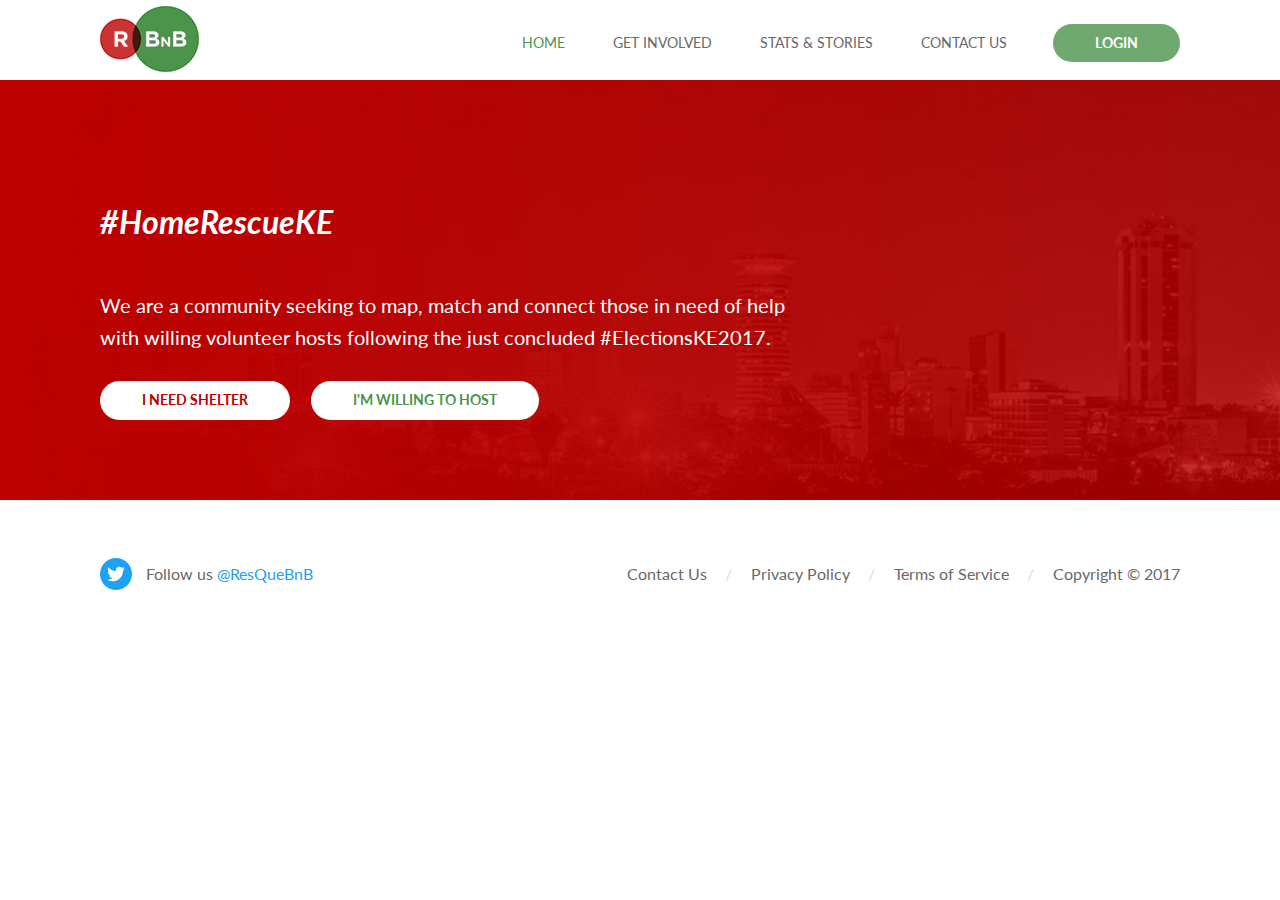
<file: static/index.html>
<!DOCTYPE html>
<html class="no-js" lang="en">
<head>
	<meta charset="UTF-8">
	<meta name="viewport" content="width=device-width, minimum-scale=1.0">
	<title>RescueBnB</title>
	<link rel="stylesheet" href="assets/css/css.css" type="text/css" />
	<link href='http://fonts.googleapis.com/css?family=Lato:400,700,400italic,700italic' rel='stylesheet' type='text/css'>
	<link rel="shortcut icon" type="image/ico" href="assets/img/favicon.ico">
	<meta name="google-site-verification" content="7mmiay5pQ4TLZk-VPPCJA97L7ktuFet2GEWqKNEwXGo" />
</head>

<body class="preload">

	<!-- .masthead -->
	<header class="masthead">
		<div class="wrap">
			<a href="" class="logo">&nbsp;</a>
			<ul class="menu-main">
				<li><a href="" class="active">Home</a></li>
				<li><a href="">Get Involved</a></li>
				<li><a href="">Stats &amp; Stories</a></li>
				<li><a href="">Contact Us</a></li>
				<li><a href="" class="button button--secondary">Login</a></li>
			</ul>
			<a href="" class="trigger-menu-mobile">Menu</a>
		</div>
	</header>
	<!--/ .masthead -->

	<!-- .menu-mobile -->
	<nav class="menu-mobile-container">
		<div class="wrap">
			<ul class="menu-mobile">
				<li><a href="" class="active">Home</a></li>
				<li><a href="">Get Involved</a></li>
				<li><a href="">Stats &amp; Stories</a></li>
				<li><a href="">Contact Us</a></li>
				<li><a href="">Login</a></li>
			</ul>			
		</div>
	</nav>
	<!--/ .menu-mobile -->

	<!-- .banner -->
	<section class="banner txt-inverted">
		<div class="wrap">
			<h1>#HomeRescueKE</h1>
			<p class="half-wide">We are a community seeking to map, match and connect those in need of help with willing volunteer hosts following the just concluded #ElectionsKE2017.</p>
			<p><a href="" class="button button--primary button--inverted">I Need Shelter</a> <a href="" class="button button--secondary button--inverted">I'm Willing to Host</a></p>
		</div>
	</section>
	<!--/ .banner -->
		
		
	<!-- .footer -->
	<footer class="footer">
		<div class="wrap clearfix">
			<a href="https://twitter.com/ResQueBnB" class="twitter" target="_blank">Follow us <span>@ResQueBnB</span></a>
			<nav class="menu-footer right">
				<a href="">Contact Us</a>
				<a href="">Privacy Policy</a>
				<a href="">Terms of Service</a>
				<span>Copyright &copy; 2017</span>
			</nav>
		</div>
	</footer>
	<!--/ .footer -->
		
	<script src="assets/js/jquery-1.8.1.min.js"></script>
  	<script src="assets/js/modernizr-custom.min.js"></script>
	<script src="assets/js/libs.js"></script>
	<script src="assets/js/js.js"></script>

<script>
  (function(i,s,o,g,r,a,m){i['GoogleAnalyticsObject']=r;i[r]=i[r]||function(){
  (i[r].q=i[r].q||[]).push(arguments)},i[r].l=1*new Date();a=s.createElement(o),
  m=s.getElementsByTagName(o)[0];a.async=1;a.src=g;m.parentNode.insertBefore(a,m)
  })(window,document,'script','https://www.google-analytics.com/analytics.js','ga');

  ga('create', 'UA-34670133-25', 'auto');
  ga('send', 'pageview');

</script></body>
</html>
</file>
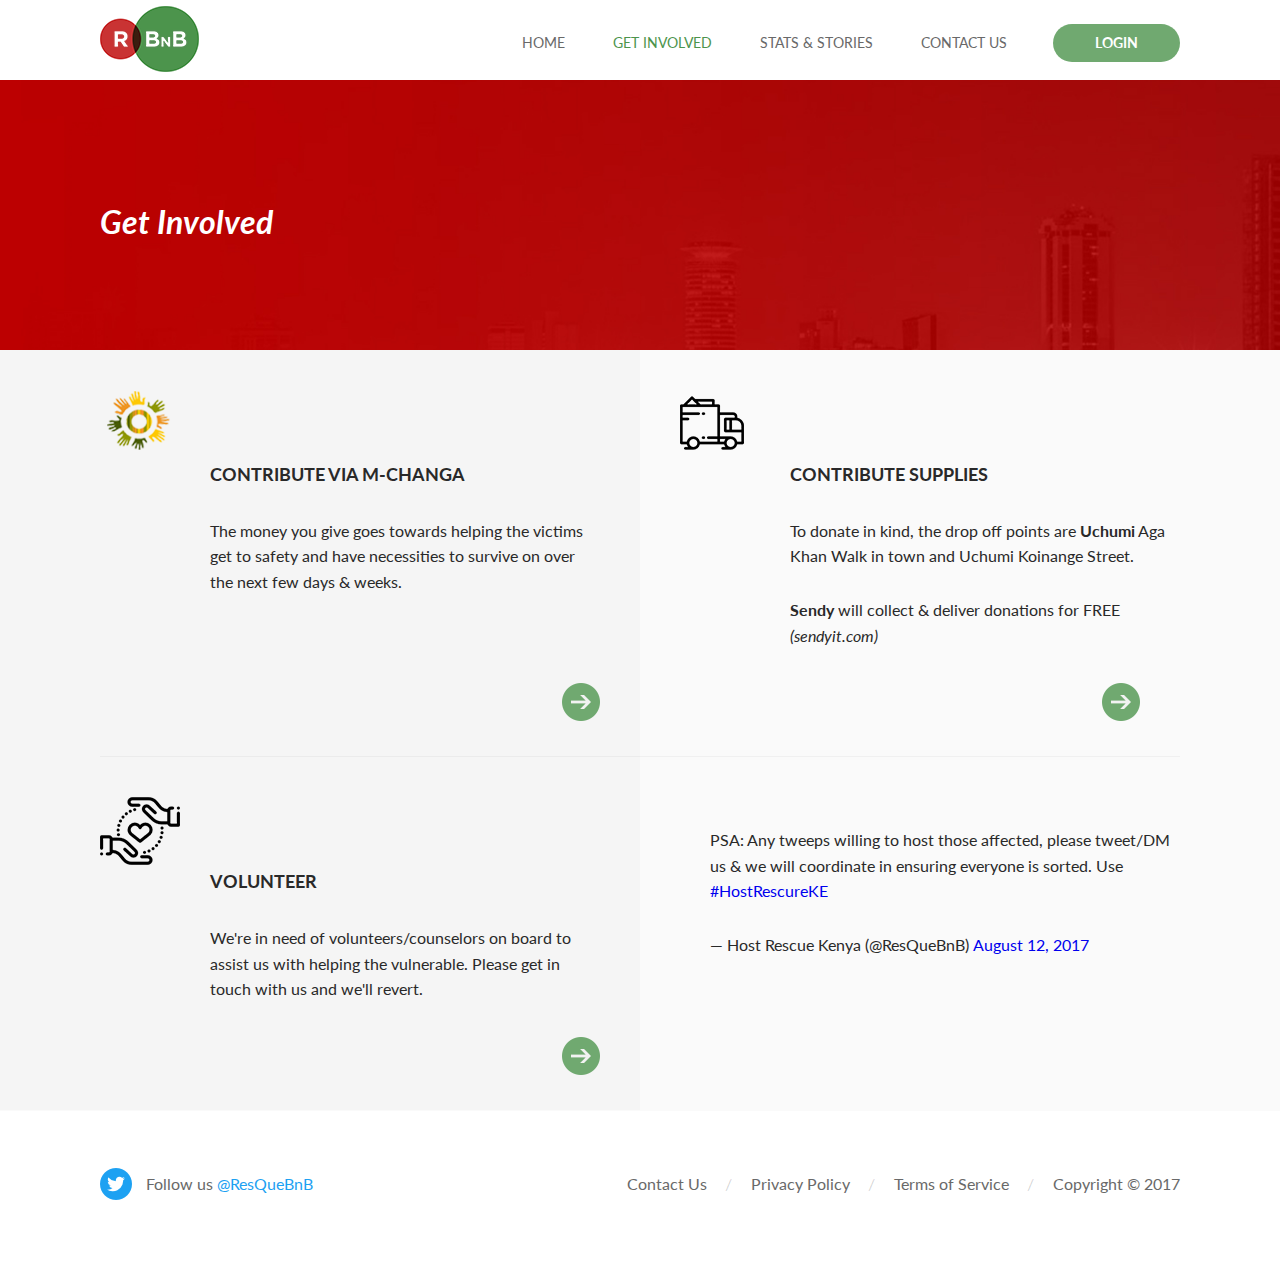
<file: static/get-involved.html>
<!DOCTYPE html>
<html class="no-js" lang="en">
<head>
	<meta charset="UTF-8">
	<meta name="viewport" content="width=device-width, minimum-scale=1.0">
	<title>Get Involved | RescueBnB</title>
	<link rel="stylesheet" href="assets/css/css.css" type="text/css" />
	<link href='http://fonts.googleapis.com/css?family=Lato:400,700,400italic,700italic' rel='stylesheet' type='text/css'>
	<link rel="shortcut icon" type="image/ico" href="assets/img/favicon.ico">
</head>

<body class="preload">

	<!-- .masthead -->
	<header class="masthead">
		<div class="wrap">
			<a href="" class="logo">&nbsp;</a>
			<ul class="menu-main">
				<li><a href="">Home</a></li>
				<li><a href="" class="active">Get Involved</a></li>
				<li><a href="">Stats &amp; Stories</a></li>
				<li><a href="">Contact Us</a></li>
				<li><a href="" class="button button--secondary">Login</a></li>
			</ul>
			<a href="" class="trigger-menu-mobile">Menu</a>
		</div>
	</header>
	<!--/ .masthead -->

	<!-- .menu-mobile -->
	<nav class="menu-mobile-container">
		<div class="wrap">
			<ul class="menu-mobile">
				<li><a href="">Home</a></li>
				<li><a href="" class="active">Get Involved</a></li>
				<li><a href="">Stats &amp; Stories</a></li>
				<li><a href="">Contact Us</a></li>
				<li><a href="">Login</a></li>
			</ul>			
		</div>
	</nav>
	<!--/ .menu-mobile -->

	<!-- .banner -->
	<section class="banner banner--sub txt-inverted">
		<div class="wrap">
			<h1>Get Involved</h1>
		</div>
	</section>
	<!--/ .banner -->
		
	<!-- .content -->
	<section class="content overhide">
		<div class="wrap">
			<div class="row flex">
				<a target="_blank" href="https://secure.changa.co.ke/myweb/share/13923" class="card card--m-changa">
					<div class="card__inner">
						<h3>Contribute via M-Changa</h3>
						<p>The money you give goes towards helping the victims<br>
get to safety and have necessities to survive on over the next few days &amp; weeks.</p>
					</div>
				</a>
				<a target="_blank" href="https://www.google.com/maps/place/Uchumi+Supermarket/@-1.287405,36.825414,15z/data=!4m5!3m4!1s0x0:0x889dd1e69ccdc3bd!8m2!3d-1.287405!4d36.825414" class="card card--supplies">
					<div class="card__inner">
						<h3>Contribute Supplies</h3>
						<p>To donate in kind, the drop off points are <strong>Uchumi</strong> Aga Khan Walk in town and Uchumi Koinange Street.</p>
						<p><strong>Sendy</strong> will collect &amp; deliver donations for FREE <em>(sendyit.com)</em></p>
					</div>
				</a>
			</div>
			<div class="row flex">
				<a href="" class="card card--contribute">
					<div class="card__inner">
						<h3>Volunteer</h3>
						<p>We're in need of volunteers/counselors on board to assist us with helping the vulnerable. Please get in touch with us and we'll revert.</p>
					</div>
				</a>
				<div href="" class="card card--no-arrow">
					<div class="card__inner">
						<blockquote class="twitter-tweet" data-lang="en"><p lang="en" dir="ltr">PSA: Any tweeps willing to host those affected, please tweet/DM us &amp; we will coordinate in ensuring everyone is sorted. Use <a href="https://twitter.com/hashtag/HostRescureKE?src=hash">#HostRescureKE</a></p>&mdash; Host Rescue Kenya (@ResQueBnB) <a href="https://twitter.com/ResQueBnB/status/896434914563960833">August 12, 2017</a></blockquote>
<script async src="//platform.twitter.com/widgets.js" charset="utf-8"></script>
					</div>
				</div>
			</div>
		</div>
	</section>
	<!--/ .content -->
		
	<!-- .footer -->
	<footer class="footer">
		<div class="wrap clearfix">
			<a href="https://twitter.com/ResQueBnB" class="twitter" target="_blank">Follow us <span>@ResQueBnB</span></a>
			<nav class="menu-footer right">
				<a href="">Contact Us</a>
				<a href="">Privacy Policy</a>
				<a href="">Terms of Service</a>
				<span>Copyright &copy; 2017</span>
			</nav>
		</div>
	</footer>
	<!--/ .footer -->
		
	<script src="assets/js/jquery-1.8.1.min.js"></script>
  	<script src="assets/js/modernizr-custom.min.js"></script>
	<script src="assets/js/libs.js"></script>
	<script src="assets/js/js.js"></script>
</body>
</html>
</file>
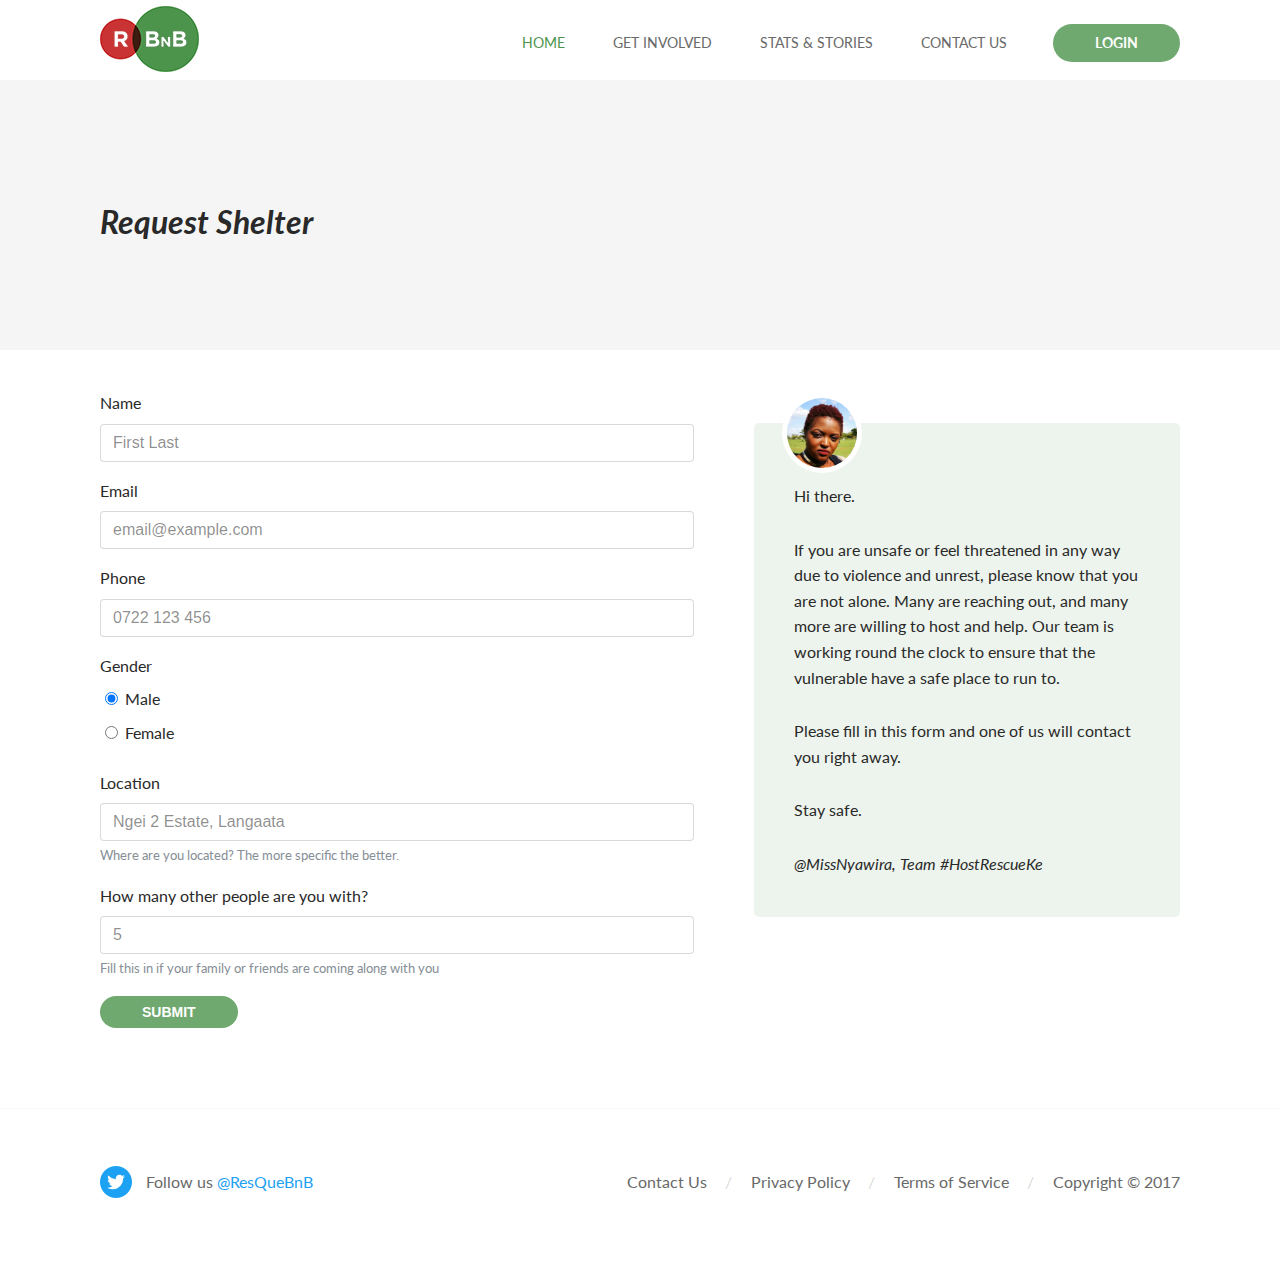
<file: static/request-shelter.html>
<!DOCTYPE html>
<html class="no-js" lang="en">
<head>
	<meta charset="UTF-8">
	<meta name="viewport" content="width=device-width, minimum-scale=1.0">
	<title>Request Shelter | RescueBnB</title>
	<link rel="stylesheet" href="assets/css/css.css" type="text/css" />
	<link href='http://fonts.googleapis.com/css?family=Lato:400,700,400italic,700italic' rel='stylesheet' type='text/css'>
	<link rel="shortcut icon" type="image/ico" href="assets/img/favicon.ico">
</head>

<body class="preload">

	<!-- .masthead -->
	<header class="masthead">
		<div class="wrap">
			<a href="" class="logo">&nbsp;</a>
			<ul class="menu-main">
				<li><a href="" class="active">Home</a></li>
				<li><a href="">Get Involved</a></li>
				<li><a href="">Stats &amp; Stories</a></li>
				<li><a href="">Contact Us</a></li>
				<li><a href="" class="button button--secondary">Login</a></li>
			</ul>
			<a href="" class="trigger-menu-mobile">Menu</a>
		</div>
	</header>
	<!--/ .masthead -->

	<!-- .menu-mobile -->
	<nav class="menu-mobile-container">
		<div class="wrap">
			<ul class="menu-mobile">
				<li><a href="" class="active">Home</a></li>
				<li><a href="">Get Involved</a></li>
				<li><a href="">Stats &amp; Stories</a></li>
				<li><a href="">Contact Us</a></li>
				<li><a href="">Login</a></li>
			</ul>			
		</div>
	</nav>
	<!--/ .menu-mobile -->

	<!-- .banner -->
	<section class="banner banner--sub">
		<div class="wrap">
			<h1>Request Shelter</h1>
		</div>
	</section>
	<!--/ .banner -->
		
	<!-- .content -->
	<section class="content overhide">
		<div class="wrap clearfix">
			<div class="side-col">
				<aside class="victim-message">
					<blockquote>
						<span class="avi"><img src="assets/img/avi-nyawira.jpg" alt="@MissNyawira"></span>
						<p>Hi there.</p>
						<p>If you are unsafe or feel threatened in any way due to violence and unrest, please know that you are not alone. Many are reaching out, and many more are willing to host and help. Our team is working round the clock to ensure that the vulnerable have a safe place to run to.</p>
						<p>Please fill in this form and one of us will contact you right away.</p>
						<p>Stay safe.</p>
						<cite>
							<em><a class="name" href="https://twitter.com/missnyawira" target="_blank">@MissNyawira</a>, Team #HostRescueKe</em>
						</cite>
					</blockquote>
				</aside>
			</div>
			<div class="main-col">
				<form action="/addhosts" method="POST">
					<div class="form-group">
						<label for="name">Name</label>
						<input type="text" name="name" required="true" class="form-control" id="name" placeholder="First Last">
					</div>

					<div class="form-group">
						<label for="email">Email</label>
						<input type="email" name="email" required="true" class="form-control" id="email" placeholder="email@example.com">
					</div>

					<div class="form-group">
						<label for="phone">Phone</label>
						<input type="text" name="phone" required="true" class="form-control" id="phone" aria-describedby="phoneHelp" placeholder="0722 123 456">
					</div>

					<fieldset class="form-group">
						<label for="gender">Gender</label>
						<div class="form-check">
							<label class="form-check-label">
								<input type="radio" class="form-check-input" name="gender" id="male" value="male" checked="">
								Male
							</label>
						</div>

						<div class="form-check">
							<label class="form-check-label">
								<input type="radio" class="form-check-input" name="gender" id="female" value="female">
								Female
							</label>
						</div>
					</fieldset>

					<div class="form-group">
						<label for="location">Location</label>

						<input type="text" name="location" required="true" class="form-control" id="location" aria-describedby="locationhelp" placeholder="Ngei 2 Estate, Langaata">
						<small id="locationhelp" class="form-text text-muted">Where are you located? The more specific the better.</small>     
					</div>

					<div class="form-group">
						<label for="maxguests">How many other people are you with?</label>

						<input type="number" name="maxguests" required="true" class="form-control" id="maxguests" aria-describedby="maxguestshelp" placeholder="5">
						<small id="maxguestshelp" class="form-text text-muted">Fill this in if your family or friends are coming along with you</small>  
					</div>

					<button type="submit" class="button button--secondary">Submit</button>
				</form>
			</div>
		</div>
	</section>
	<!--/ .content -->
		
	<!-- .footer -->
	<footer class="footer">
		<div class="wrap clearfix">
			<a href="https://twitter.com/ResQueBnB" class="twitter" target="_blank">Follow us <span>@ResQueBnB</span></a>
			<nav class="menu-footer right">
				<a href="">Contact Us</a>
				<a href="">Privacy Policy</a>
				<a href="">Terms of Service</a>
				<span>Copyright &copy; 2017</span>
			</nav>
		</div>
	</footer>
	<!--/ .footer -->
		
	<script src="assets/js/jquery-1.8.1.min.js"></script>
  	<script src="assets/js/modernizr-custom.min.js"></script>
	<script src="assets/js/libs.js"></script>
	<script src="assets/js/js.js"></script>

<script>
  (function(i,s,o,g,r,a,m){i['GoogleAnalyticsObject']=r;i[r]=i[r]||function(){
  (i[r].q=i[r].q||[]).push(arguments)},i[r].l=1*new Date();a=s.createElement(o),
  m=s.getElementsByTagName(o)[0];a.async=1;a.src=g;m.parentNode.insertBefore(a,m)
  })(window,document,'script','https://www.google-analytics.com/analytics.js','ga');

  ga('create', 'UA-34670133-25', 'auto');
  ga('send', 'pageview');

</script></body>
</html>
</file>
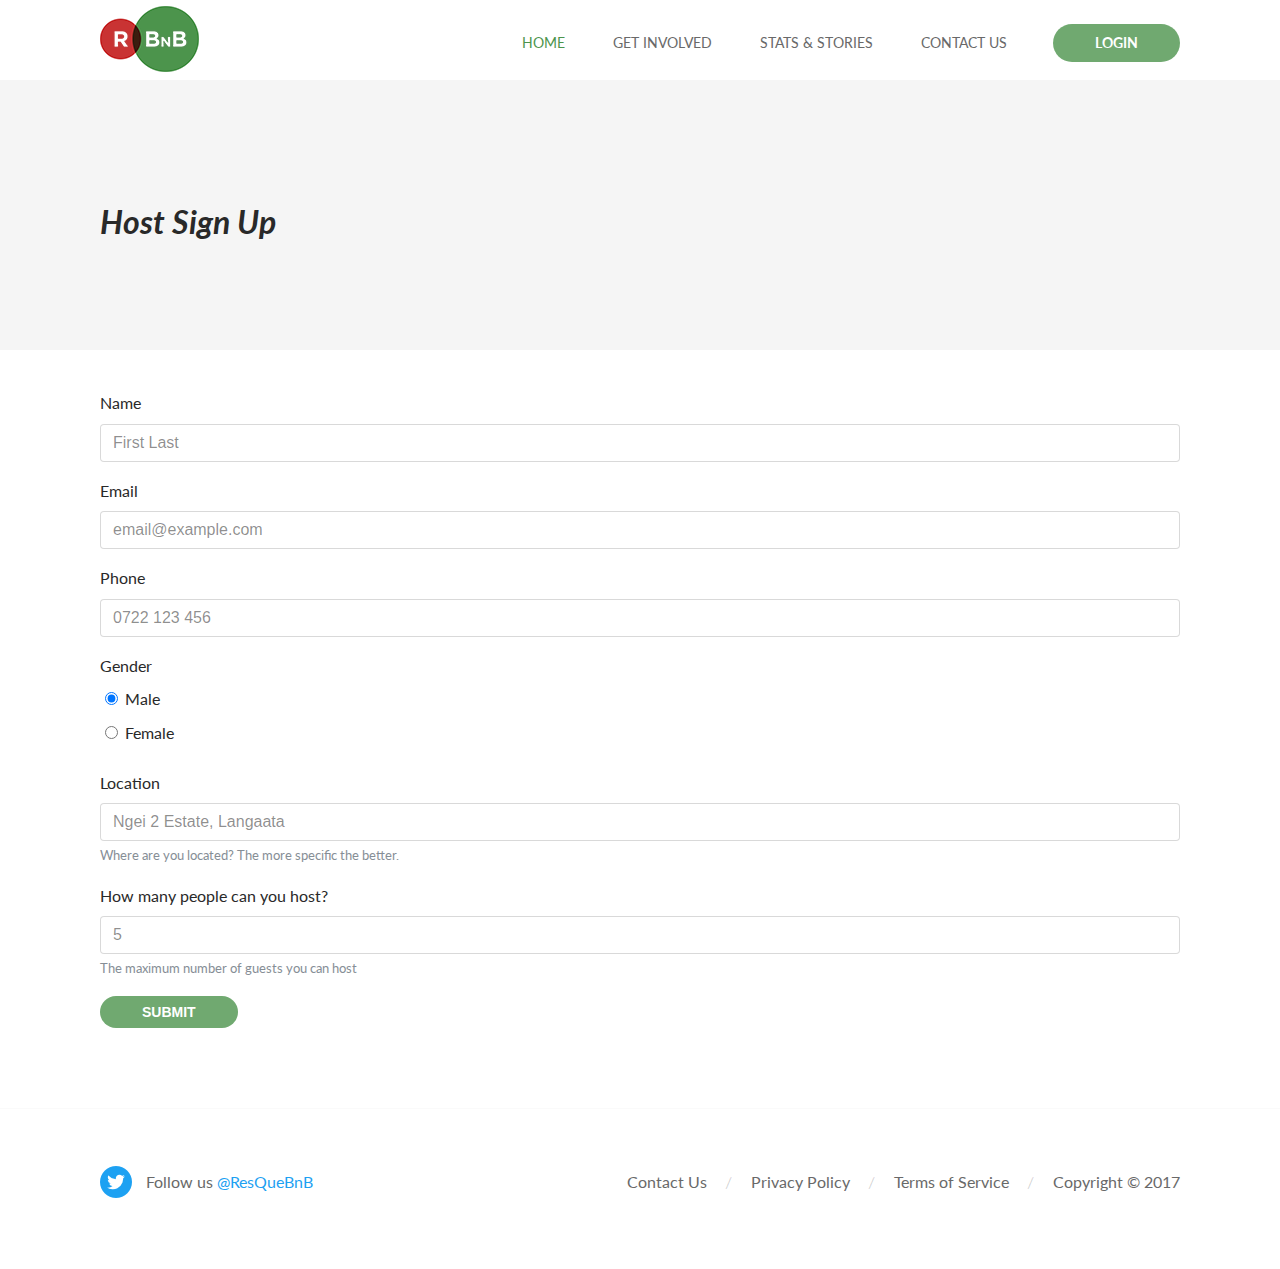
<file: static/signup-host.html>
<!DOCTYPE html>
<html class="no-js" lang="en">
<head>
	<meta charset="UTF-8">
	<meta name="viewport" content="width=device-width, minimum-scale=1.0">
	<title>Host Sign Up | RescueBnB</title>
	<link rel="stylesheet" href="assets/css/css.css" type="text/css" />
	<link href='http://fonts.googleapis.com/css?family=Lato:400,700,400italic,700italic' rel='stylesheet' type='text/css'>
	<link rel="shortcut icon" type="image/ico" href="assets/img/favicon.ico">
</head>

<body class="preload">

	<!-- .masthead -->
	<header class="masthead">
		<div class="wrap">
			<a href="" class="logo">&nbsp;</a>
			<ul class="menu-main">
				<li><a href="" class="active">Home</a></li>
				<li><a href="">Get Involved</a></li>
				<li><a href="">Stats &amp; Stories</a></li>
				<li><a href="">Contact Us</a></li>
				<li><a href="" class="button button--secondary">Login</a></li>
			</ul>
			<a href="" class="trigger-menu-mobile">Menu</a>
		</div>
	</header>
	<!--/ .masthead -->

	<!-- .menu-mobile -->
	<nav class="menu-mobile-container">
		<div class="wrap">
			<ul class="menu-mobile">
				<li><a href="" class="active">Home</a></li>
				<li><a href="">Get Involved</a></li>
				<li><a href="">Stats &amp; Stories</a></li>
				<li><a href="">Contact Us</a></li>
				<li><a href="">Login</a></li>
			</ul>			
		</div>
	</nav>
	<!--/ .menu-mobile -->

	<!-- .banner -->
	<section class="banner banner--sub">
		<div class="wrap">
			<h1>Host Sign Up</h1>
		</div>
	</section>
	<!--/ .banner -->
		
	<!-- .content -->
	<section class="content overhide">
		<div class="wrap">
			<form action="/addhosts" method="POST">
				<div class="form-group">
					<label for="name">Name</label>
					<input type="text" name="name" required="true" class="form-control" id="name" placeholder="First Last">
				</div>

				<div class="form-group">
					<label for="email">Email</label>
					<input type="email" name="email" required="true" class="form-control" id="email" placeholder="email@example.com">
				</div>

				<div class="form-group">
					<label for="phone">Phone</label>
					<input type="text" name="phone" required="true" class="form-control" id="phone" aria-describedby="phoneHelp" placeholder="0722 123 456">
				</div>

				<fieldset class="form-group">
					<label for="gender">Gender</label>
					<div class="form-check">
						<label class="form-check-label">
							<input type="radio" class="form-check-input" name="gender" id="male" value="male" checked="">
							Male
						</label>
					</div>

					<div class="form-check">
						<label class="form-check-label">
							<input type="radio" class="form-check-input" name="gender" id="female" value="female">
							Female
						</label>
					</div>
				</fieldset>

				<div class="form-group">
					<label for="location">Location</label>

					<input type="text" name="location" required="true" class="form-control" id="location" aria-describedby="locationhelp" placeholder="Ngei 2 Estate, Langaata">
					<small id="locationhelp" class="form-text text-muted">Where are you located? The more specific the better.</small>     
				</div>

				<div class="form-group">
					<label for="maxguests">How many people can you host?</label>

					<input type="number" name="maxguests" required="true" class="form-control" id="maxguests" aria-describedby="maxguestshelp" placeholder="5">
					<small id="maxguestshelp" class="form-text text-muted">The maximum number of guests you can host</small>  
				</div>

				<button type="submit" class="button button--secondary">Submit</button>
			</form>		
		</div>
	</section>
	<!--/ .content -->
		
	<!-- .footer -->
	<footer class="footer">
		<div class="wrap clearfix">
			<a href="https://twitter.com/ResQueBnB" class="twitter" target="_blank">Follow us <span>@ResQueBnB</span></a>
			<nav class="menu-footer right">
				<a href="">Contact Us</a>
				<a href="">Privacy Policy</a>
				<a href="">Terms of Service</a>
				<span>Copyright &copy; 2017</span>
			</nav>
		</div>
	</footer>
	<!--/ .footer -->
		
	<script src="assets/js/jquery-1.8.1.min.js"></script>
  	<script src="assets/js/modernizr-custom.min.js"></script>
	<script src="assets/js/libs.js"></script>
	<script src="assets/js/js.js"></script>
</body>
</html>
</file>
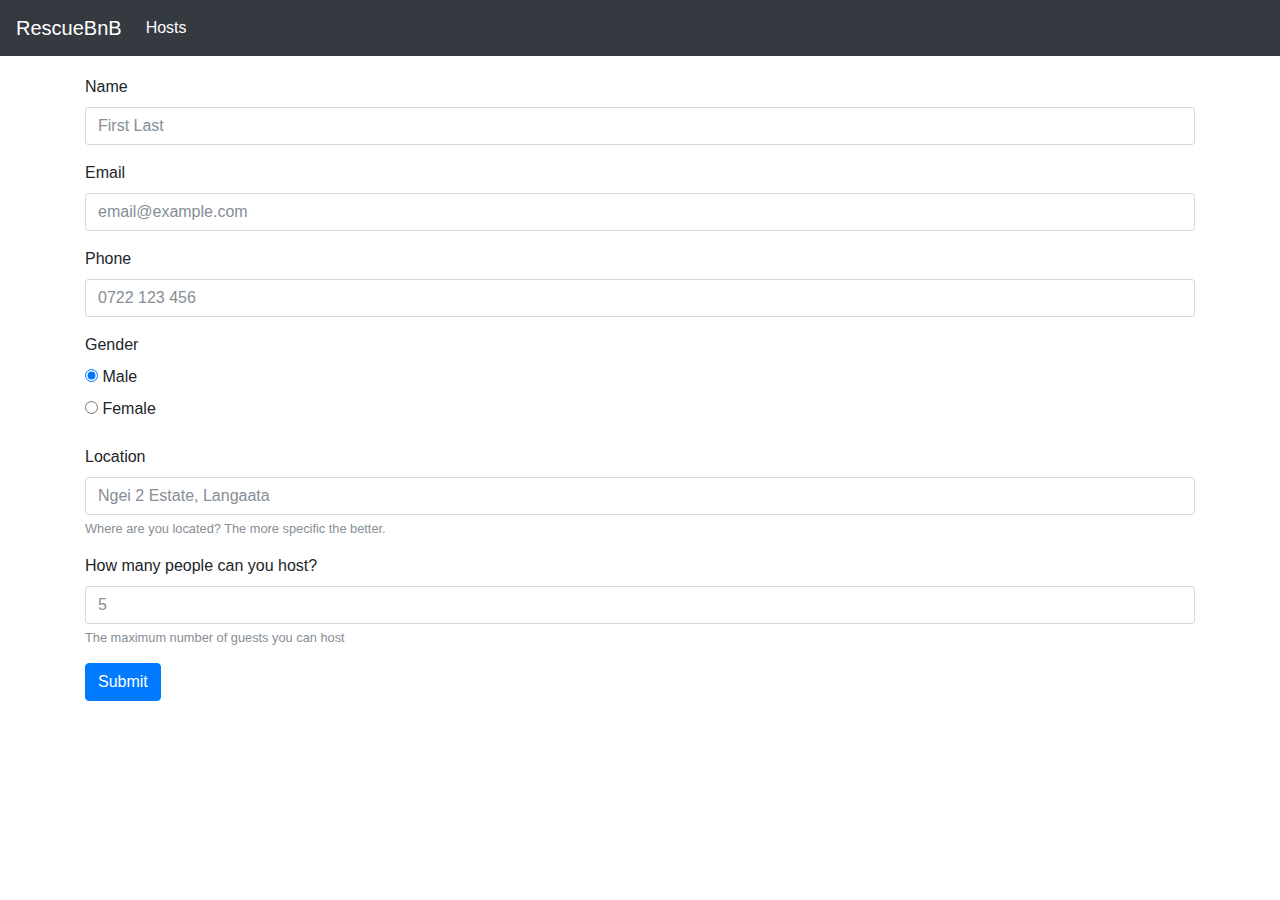
<file: templates/starter.html>
<!DOCTYPE html>
<html lang="en">
<head>
  <meta charset="utf-8">
  <meta name="viewport" content="width=device-width, initial-scale=1, shrink-to-fit=no">
  <meta name="description" content="">
  <meta name="author" content="">
  <title>RescueBnB</title>

  <!-- Bootstrap core CSS -->
  <link href="../static/css/bootstrap.min.css" rel="stylesheet">

  <!-- Custom styles for this template -->
  <link href="../static/css/starter.css" rel="stylesheet">
  
</head>

<body>
  <nav class="navbar navbar-expand-md navbar-dark bg-dark fixed-top">

    <a class="navbar-brand" href="#">RescueBnB</a>

    <button class="navbar-toggler" type="button" data-toggle="collapse" data-target="#navbarsExampleDefault" aria-controls="navbarsExampleDefault" aria-expanded="false" aria-label="Toggle navigation">
      <span class="navbar-toggler-icon"></span>
    </button>

    <div class="collapse navbar-collapse" id="navbarsExampleDefault">
      <ul class="navbar-nav mr-auto">
        <li class="nav-item active">
          <a class="nav-link" href="#">Hosts <span class="sr-only">(current)</span></a>
        </li>
      </ul>
    </div>
  </nav>

  <div class="container">
    <form action="/hosts" method="POST">
      <div class="form-group">
        <label for="name">Name</label>
        <input type="text" name="name" class="form-control" id="name" aria-describedby="nameHelp" placeholder="First Last">
      </div>

      <div class="form-group">
        <label for="email">Email</label>
        <input type="email" name="email" class="form-control" id="email" aria-describedby="emailHelp" placeholder="email@example.com">
      </div>

      <div class="form-group">
        <label for="phone">Phone</label>

        <input type="text" name="phone" class="form-control" id="phone" aria-describedby="phoneHelp" placeholder="0722 123 456">
      </div>
      
      <fieldset class="form-group">
        <label for="gender">Gender</label>
        <div class="form-check">
          <label class="form-check-label">
            <input type="radio" class="form-check-input" name="gender" id="male" value="male" checked>
            Male
          </label>
        </div>

        <div class="form-check">
          <label class="form-check-label">
            <input type="radio" class="form-check-input" name="gender" id="female" value="female">
            Female
          </label>
        </div>
      </fieldset>

      <div class="form-group">
        <label for="location">Location</label>

        <input type="text" name="location" class="form-control" id="location" aria-describedby="locationhelp" placeholder="Ngei 2 Estate, Langaata">
        <small id="locationhelp" class="form-text text-muted">Where are you located? The more specific the better.</small>     
      </div>

      <div class="form-group">
        <label for="maxguests">How many people can you host?</label>

        <input type="number" name="maxguests" class="form-control" id="maxguests" aria-describedby="maxguestshelp" placeholder="5">
        <small id="maxguestshelp" class="form-text text-muted">The maximum number of guests you can host</small>  
      </div>


      
      <button type="submit" class="btn btn-primary">Submit</button>
    </form>

  </div>


    <!-- Bootstrap core JavaScript
    ================================================== -->
    <!-- Placed at the end of the document so the pages load faster -->
    <script src="https://code.jquery.com/jquery-3.2.1.slim.min.js" integrity="sha384-KJ3o2DKtIkvYIK3UENzmM7KCkRr/rE9/Qpg6aAZGJwFDMVNA/GpGFF93hXpG5KkN" crossorigin="anonymous"></script>

    <script src="../static/js/bootstrap.min.js"></script>

  </body>
  </html>
</file>
<file: static/assets/css/css.css>
/*
Version: 	1.0	
*/
html, body, div, span, applet, object, iframe,
h1, h2, h3, h4, h5, h6, p, blockquote, pre,
a, abbr, acronym, address, big, cite, code,
del, dfn, em, img, ins, kbd, q, s, samp,
small, strike, strong, sub, sup, tt, var,
b, u, i, center,
dl, dt, dd, ol, ul, li,
fieldset, form, label, legend,
table, caption, tbody, tfoot, thead, tr, th, td,
article, aside, canvas, details, embed,
figure, figcaption, footer, header, hgroup,
menu, nav, output, ruby, section, summary,
time, mark, audio, video {
  margin: 0;
  padding: 0;
  border: 0;
  font: inherit;
  font-size: 100%;
  vertical-align: baseline;
}

html {
  line-height: 1;
}

ol, ul {
  list-style: none;
}

table {
  border-collapse: collapse;
  border-spacing: 0;
}

caption, th, td {
  text-align: left;
  font-weight: normal;
  vertical-align: middle;
}

q, blockquote {
  quotes: none;
}
q:before, q:after, blockquote:before, blockquote:after {
  content: "";
  content: none;
}

a img {
  border: none;
}

article, aside, details, figcaption, figure, footer, header, hgroup, main, menu, nav, section, summary {
  display: block;
}

/*
 * fonts.css: Custom fonts, na mambo kama hayo.
 */
@font-face {
  font-family: "FontAwesome";
  src: url('../fonts/fontawesome-webfont.eot?1502623183');
  src: url('../fonts/fontawesome-webfont.eot?&1502623183#iefix') format('embedded-opentype'), url('../fonts/fontawesome-webfont.woff?1502623183') format('woff'), url('../fonts/fontawesome-webfont.ttf?1502623183') format('truetype'), url('../fonts/fontawesome-webfont.svg?1502623183') format('svg');
}
.fa {
  display: inline-block;
  font: normal normal normal 14px/1 FontAwesome;
  font-size: inherit;
  text-rendering: auto;
  -webkit-font-smoothing: antialiased;
  -moz-osx-font-smoothing: grayscale;
}

/* makes the font 33% larger relative to the icon container */
.fa-lg {
  font-size: 1.33333333em;
  line-height: 0.75em;
  vertical-align: -15%;
}

.fa-2x {
  font-size: 2em;
}

.fa-twitter:before {
  content: "\f099";
}

.fa-facebook:before {
  content: "\f09a";
}

.fa-search:before {
  content: "\f002";
}

/*
 * utilities.css: my commonly used modular class names
 * author: @martianskills
 */
/* Text */
.bold {
  font-weight: bold;
}

.small {
  font-size: 90%;
}

.smaller {
  font-size: 80%;
}

.smallest {
  font-size: 70%;
}

.txt-center {
  text-align: center;
}

.txt-left {
  text-align: left;
}

.txt-right {
  text-align: right;
}

.uppercase {
  text-transform: uppercase;
}

section.txt-inverted, div.txt-inverted, header.txt-inverted, footer.txt-inverted {
  color: #fff;
}

.txt-hide {
  text-indent: 100%;
  white-space: nowrap;
  overflow: hidden;
}

/* Positioning */
.absolute {
  position: absolute;
}

.relative {
  position: relative;
}

.overhide {
  overflow: hidden;
}

.left {
  float: left;
}

.right {
  float: right;
}

.clear {
  clear: both;
}

.clearfix:before, .clearfix:after {
  content: "";
  display: table;
}

.clearfix:after {
  position: relative;
  clear: both;
}

.clearfix {
  *zoom: 1;
}

/* Box model */
.wide {
  width: 100%;
}

.high {
  height: 100%;
}

.half {
  width: 50%;
}

.third {
  width: 33.33%;
}

.two-thirds {
  width: 66.66%;
}

.quarter {
  width: 25%;
}

.boxfix {
  -moz-box-sizing: border-box;
  -webkit-box-sizing: border-box;
  box-sizing: border-box;
}

.block {
  display: block;
}

.iblock {
  display: inline-block;
}

.flex {
  display: -webkit-flex;
  display: flex;
  -webkit-flex-wrap: wrap;
  flex-wrap: wrap;
}

.flex-center {
  -webkit-align-items: center;
  align-items: center;
}

/* Visibility + State */
.no-display {
  display: none;
}

.disabled {
  opacity: 0.4;
  -webkit-filter: grayscale(1);
}

.hidden {
  border: 0;
  clip: rect(0 0 0 0);
  height: 1px;
  margin: -1px;
  overflow: hidden;
  padding: 0;
  position: absolute;
  width: 1px;
}

/* Animation */
.fx-fast {
  -moz-transition: all 0.3s ease;
  -o-transition: all 0.3s ease;
  -webkit-transition: all 0.3s ease;
  transition: all 0.3s ease;
}

.fx {
  -moz-transition: all 0.6s ease;
  -o-transition: all 0.6s ease;
  -webkit-transition: all 0.6s ease;
  transition: all 0.6s ease;
}

.fx-slow {
  -moz-transition: all 0.8s ease;
  -o-transition: all 0.8s ease;
  -webkit-transition: all 0.8s ease;
  transition: all 0.8s ease;
}

.fx-super-slow {
  -moz-transition: all 1.8s ease;
  -o-transition: all 1.8s ease;
  -webkit-transition: all 1.8s ease;
  transition: all 1.8s ease;
}

.fx-bg {
  -moz-transition: background 1.8s ease;
  -o-transition: background 1.8s ease;
  -webkit-transition: background 1.8s ease;
  transition: background 1.8s ease;
}

.cover {
  background-repeat: no-repeat;
  background-position: center;
  -moz-background-size: cover;
  -o-background-size: cover;
  -webkit-background-size: cover;
  background-size: cover;
}
.cover.cover--top {
  background-position: center top;
}
.cover.cover--top {
  background-position: center bottom;
}

/* Pseudo */
:after,
:before {
  content: "";
  display: block;
  position: absolute;
}

/* Selection */
::-moz-selection {
  background: rgba(197, 17, 74, 0.25);
  color: #000;
}

::selection {
  background: rgba(197, 17, 74, 0.25);
  color: #000;
}

.no-touch input {
  outline: none;
}

/* Typography */
strong, b {
  font-weight: bold;
}

em, i {
  font-style: italic;
}

a {
  text-decoration: none;
}

/* Input */
::-webkit-input-placeholder {
  color: rgba(0, 0, 0, 0.45);
}

:-moz-input-placeholder {
  color: rgba(0, 0, 0, 0.45);
}

::-moz-input-placeholder {
  color: rgba(0, 0, 0, 0.45);
}

::-ms-input-placeholder {
  color: rgba(0, 0, 0, 0.45);
}

/* ------------------------------------------------
01 BLOCKS
--------------------------------------------------- */
body {
  background: #fff;
  text-align: center;
  font-family: "Lato", sans-serif;
  font-size: 16px;
  color: #292929;
  line-height: 1.6;
}

.wrap {
  width: 1080px;
  margin: 0 auto;
  text-align: left;
  position: relative;
}

h1 {
  font-size: 32px;
  font-weight: 700;
  font-style: italic;
  margin-bottom: 42px;
}

h3 {
  font-size: 18px;
  font-weight: 700;
  text-transform: uppercase;
  margin-bottom: 29px;
}

p {
  margin-bottom: 28px;
}
p.half-wide {
  margin-right: 35%;
}

.masthead {
  height: 80px;
  font-size: 14px;
  text-transform: uppercase;
}

.menu-mobile-container {
  background: rgba(0, 0, 0, 0.85);
}

.banner {
  height: 420px;
  background-color: rgba(0, 0, 0, 0.04);
  font-size: 20px;
  z-index: 1;
}
.banner.txt-inverted {
  background-color: #bb0000;
  background-image: url('../img/banner-bg.jpg?1502623183');
  background-repeat: no-repeat;
  -moz-background-size: cover;
  -o-background-size: cover;
  -webkit-background-size: cover;
  background-size: cover;
}
.banner.banner--sub {
  height: 270px;
}

.content {
  color: #292929;
  z-index: 999;
}

.main-col {
  width: 55%;
  float: left;
}

.side-col {
  width: 45%;
  float: right;
}

.victim-message {
  padding-left: 60px;
  margin-top: 73px;
}
.victim-message blockquote {
  padding: 20px 40px 40px;
  background: rgba(76, 148, 76, 0.1);
  -moz-border-radius: 5px;
  -webkit-border-radius: 5px;
  border-radius: 5px;
}
.victim-message blockquote p {
  clear: both;
}
.victim-message blockquote .avi {
  margin: -50px 0 10px -12px;
  display: block;
  width: 70px;
  height: 70px;
  -moz-border-radius: 50px;
  -webkit-border-radius: 50px;
  border-radius: 50px;
  border: 5px solid #fff;
  float: left;
  background: rgba(0, 0, 0, 0.1);
  overflow: hidden;
}
.victim-message blockquote .avi img {
  width: 100%;
  height: auto;
}
.victim-message blockquote .name {
  color: #292929;
}

.row:nth-child(2) .card__inner {
  border-top: 1px solid rgba(0, 0, 0, 0.04);
}

.footer {
  height: 160px;
  color: #696969;
  border-top: 1px solid rgba(0, 0, 0, 0.02);
}

form {
  padding: 40px 0 80px;
}

label {
  display: inline-block;
  margin-bottom: .5rem;
}

.form-group {
  margin-bottom: 1rem;
}

.form-control {
  display: block;
  width: 100%;
  padding: .5rem .75rem;
  font-size: 1rem;
  line-height: 1.25;
  color: #495057;
  background-color: #fff;
  background-image: none;
  background-clip: padding-box;
  border: 1px solid rgba(0, 0, 0, 0.15);
  border-radius: .25rem;
  transition: border-color ease-in-out .15s,box-shadow ease-in-out .15s;
  -moz-box-sizing: border-box;
  -webkit-box-sizing: border-box;
  box-sizing: border-box;
}

.text-muted {
  color: #868e96 !important;
}

.small, small {
  font-size: 80%;
  font-weight: 400;
}

/* ------------------------------------------------
02 ELEMENTS & MODS
--------------------------------------------------- */
.logo {
  position: absolute;
  width: 100px;
  height: 80px;
  left: 0;
  top: 0;
  display: inline-block;
  background: url('../img/logo.png?1502623183') no-repeat;
}

.button,
a.button,
button.button {
  border: 0;
  display: inline-block;
  font-size: 14px;
  text-transform: uppercase;
  font-weight: 700;
  padding: 8px 42px;
  cursor: pointer;
  -moz-border-radius: 20px;
  -webkit-border-radius: 20px;
  border-radius: 20px;
  -moz-transition: all 0.1s ease;
  -o-transition: all 0.1s ease;
  -webkit-transition: all 0.1s ease;
  transition: all 0.1s ease;
}
.txt-inverted .button, .txt-inverted
a.button, .txt-inverted
button.button {
  margin-right: 16px;
}
.txt-inverted .button:hover, .txt-inverted
a.button:hover, .txt-inverted
button.button:hover {
  box-shadow: 2px 2px 10px rgba(0, 0, 0, 0.25);
}
.button:active,
a.button:active,
button.button:active {
  -moz-transform: scale(0.98);
  -ms-transform: scale(0.98);
  -webkit-transform: scale(0.98);
  transform: scale(0.98);
}
.button.button--primary,
a.button.button--primary,
button.button.button--primary {
  background: rgba(187, 0, 0, 0.8);
  color: #fff;
}
.button.button--secondary,
a.button.button--secondary,
button.button.button--secondary {
  background: rgba(76, 148, 76, 0.8);
  color: #fff;
}
.button.button--inverted,
a.button.button--inverted,
button.button.button--inverted {
  background: #fff;
}
.button.button--inverted.button--primary,
a.button.button--inverted.button--primary,
button.button.button--inverted.button--primary {
  color: #bb0000;
}
.button.button--inverted.button--secondary,
a.button.button--inverted.button--secondary,
button.button.button--inverted.button--secondary {
  color: #4c944c;
}

.menu-main {
  text-align: right;
  margin: 0;
  padding-top: 24px;
}
.menu-main li {
  display: inline-block;
}
.menu-main li a {
  display: inline-block;
  padding: 8px 22px;
  -moz-transition: color 0.3s ease;
  -o-transition: color 0.3s ease;
  -webkit-transition: color 0.3s ease;
  transition: color 0.3s ease;
  color: #696969;
}
.menu-main li a.button {
  padding: 8px 42px;
  margin-left: 20px;
}
.menu-main li a.button:hover {
  color: #fff;
}
.menu-main li a.active, .menu-main li a:hover {
  color: #4c944c;
}

.menu-mobile {
  padding: 20px 0;
  text-transform: uppercase;
  font-size: 14px;
  display: none;
}
.menu-mobile a {
  display: block;
  color: rgba(255, 255, 255, 0.85);
  padding: 9px 0;
  border-bottom: 1px dotted rgba(255, 255, 255, 0.1);
}
.menu-mobile a.active {
  color: #4c944c;
}
.menu-mobile li:last-child a {
  border-bottom: none;
}

.trigger-menu-mobile {
  position: absolute;
  right: 0;
  text-transform: uppercase;
  padding: 32px 10px 26px 40px;
  font-size: 14px;
  color: #696969;
  display: none;
}

.trigger-menu-mobile:before {
  font-family: "FontAwesome";
  content: "\f0c9";
  font-size: 23px;
  margin-left: -28px;
  margin-top: -7px;
}

.banner .wrap {
  padding-top: 116px;
}

.card {
  position: relative;
  width: 50%;
  display: block;
  color: #292929;
}
.card:nth-child(odd):before {
  width: 100%;
  height: 100%;
  background: rgba(0, 0, 0, 0.04);
  right: 100%;
  top: 0;
}
.card:nth-child(even):before {
  width: 100%;
  height: 100%;
  background: rgba(0, 0, 0, 0.02);
  left: 100%;
  top: 0;
}

.card__inner {
  position: relative;
  -moz-box-sizing: border-box;
  -webkit-box-sizing: border-box;
  box-sizing: border-box;
  height: 100%;
}
.card:nth-child(odd) .card__inner {
  padding: 110px 40px 80px 110px;
  background: rgba(0, 0, 0, 0.04);
}
.card:nth-child(odd) .card__inner:before {
  left: 0;
}
.card:nth-child(even) .card__inner {
  padding: 110px 0 80px 150px;
  background: rgba(0, 0, 0, 0.02);
}
.card:nth-child(even) .card__inner:before {
  left: 40px;
}
.card.card--no-arrow .card__inner {
  padding: 70px 0 35px 70px;
}
.card__inner:before {
  width: 80px;
  height: 93px;
  top: 40px;
  background-repeat: no-repeat;
  -moz-transition: all 0.3s ease;
  -o-transition: all 0.3s ease;
  -webkit-transition: all 0.3s ease;
  transition: all 0.3s ease;
}
.card__inner:after {
  width: 38px;
  height: 38px;
  background: url('../img/icon-arrow.png?1502623183') no-repeat;
  bottom: 35px;
  right: 40px;
  -moz-transition: all 0.3s ease;
  -o-transition: all 0.3s ease;
  -webkit-transition: all 0.3s ease;
  transition: all 0.3s ease;
}
.card--no-arrow .card__inner:after {
  display: none;
}

.card:hover .card__inner:after {
  -moz-transform: translateX(10px);
  -ms-transform: translateX(10px);
  -webkit-transform: translateX(10px);
  transform: translateX(10px);
}

.card--contribute .card__inner:before {
  background-image: url('../img/icon-contribute.png?1502623183');
}

.card--stats .card__inner:before {
  background-image: url('../img/icon-stats.png?1502623183');
}

.card--m-changa .card__inner:before {
  background-image: url('../img/icon-m-changa.png?1502631141');
}

.card--supplies .card__inner:before {
  background-image: url('../img/icon-supplies.png?1502631141');
}

.footer .wrap {
  padding-top: 60px;
}

a.twitter {
  color: #696969;
  position: relative;
  padding-left: 46px;
}
a.twitter:before {
  width: 32px;
  height: 32px;
  background: url('../img/icon-twitter.png?1502623183') no-repeat;
  top: -6px;
  -moz-transition: -moz-transform 0.6s ease;
  -o-transition: -o-transform 0.6s ease;
  -webkit-transition: -webkit-transform 0.6s ease;
  transition: transform 0.6s ease;
}
a.twitter:hover:before {
  -moz-transform: rotate(360deg);
  -ms-transform: rotate(360deg);
  -webkit-transform: rotate(360deg);
  transform: rotate(360deg);
}
a.twitter span {
  color: #1da1f2;
}

.menu-footer a {
  color: #696969;
  margin-right: 40px;
  position: relative;
  display: inline-block;
}
.menu-footer a:after {
  bottom: 0;
  content: "/";
  right: -25px;
  color: rgba(41, 41, 41, 0.2);
}

/* ------------------------------------------------
03 MEDIA QUERIES
--------------------------------------------------- */
@media (max-width: 1200px) {
  .wrap {
    width: 90%;
  }

  .card__inner br {
    display: none;
  }

  .footer {
    height: auto;
    padding-bottom: 40px;
  }

  .menu-footer.right {
    float: none;
    padding-top: 40px;
  }

  .menu-footer a {
    margin-right: 22px;
  }

  .menu-footer a:after {
    content: ".";
    right: -15px;
  }
}
@media (max-width: 900px) {
  .menu-main {
    display: none;
  }

  .trigger-menu-mobile {
    display: inline-block;
  }

  .main-col, .side-col {
    width: 100%;
    float: none;
  }

  .victim-message {
    padding-left: 0;
  }
}
@media (max-width: 800px) {
  .banner,
  .banner.banner--sub {
    height: auto;
    padding-bottom: 22px;
  }

  .banner .wrap {
    padding-top: 76px;
  }

  h1 {
    font-size: 26px;
  }

  p.half-wide {
    margin-right: 0;
    font-size: 16px;
  }

  .card {
    width: 100%;
  }
  .card:nth-child(odd):after {
    width: 100%;
    height: 100%;
    background: rgba(0, 0, 0, 0.04);
    left: 100%;
    top: 0;
  }
  .card:nth-child(even):after {
    width: 100%;
    height: 100%;
    background: rgba(0, 0, 0, 0.02);
    right: 100%;
    top: 0;
  }
}
@media (max-width: 500px) {
  .wrap {
    width: 85%;
  }

  .txt-inverted .button, .txt-inverted a.button {
    margin-bottom: 16px;
    -moz-border-radius-topleft: 0;
    -webkit-border-top-left-radius: 0;
    border-top-left-radius: 0;
    -moz-border-radius-bottomleft: 0;
    -webkit-border-bottom-left-radius: 0;
    border-bottom-left-radius: 0;
  }

  .card__inner:before {
    top: 20px;
  }

  .card:nth-child(odd) .card__inner {
    padding-left: 0;
  }

  .card:nth-child(even) .card__inner {
    padding-left: 0;
  }

  .card:nth-child(even) .card__inner:before {
    left: 0;
  }

  .banner.banner--sub {
    height: 170px;
    background-color: rgba(0, 0, 0, 0.1);
  }

  .banner .wrap {
    padding-top: 80px;
  }

  .footer {
    background: rgba(0, 0, 0, 0.05);
  }
}
/* ------------------------------------------------
03 Animation
--------------------------------------------------- */
@-webkit-keyframes orbit {
  0% {
    -webkit-transform: rotate(0deg);
  }
  100% {
    -webkit-transform: rotate(360deg);
  }
}
@-moz-keyframes orbit {
  0% {
    -moz-transform: rotate(0deg);
  }
  100% {
    -moz-transform: rotate(360deg);
  }
}
@-ms-keyframes orbit {
  0% {
    -ms-transform: rotate(0deg);
  }
  100% {
    -ms-transform: rotate(360deg);
  }
}
@-webkit-keyframes norbit {
  0% {
    -webkit-transform: rotate(0deg);
  }
  100% {
    -webkit-transform: rotate(-360deg);
  }
}
@-moz-keyframes norbit {
  0% {
    -moz-transform: rotate(0deg);
  }
  100% {
    -moz-transform: rotate(-360deg);
  }
}
@-ms-keyframes norbit {
  0% {
    -ms-transform: rotate(0deg);
  }
  100% {
    -ms-transform: rotate(-360deg);
  }
}
@-webkit-keyframes float {
  0%, 100% {
    -webkit-transform: translateY(10px);
  }
  50% {
    -webkit-transform: translateY(-10px);
  }
}
@-moz-keyframes float {
  0% {
    -moz-transform: rotate(0deg);
  }
  100% {
    -moz-transform: rotate(-360deg);
  }
}
@-ms-keyframes float {
  0% {
    -ms-transform: rotate(0deg);
  }
  100% {
    -ms-transform: rotate(-360deg);
  }
}
/* ------------------------------------------------
04 LIBS
--------------------------------------------------- */
</file>
<file: static/css/starter.css>
body {
  padding-top: 75px;
}

.starter-template {
  padding: 40px 15px;
  text-align: center;
}

.input-group-addon {
    min-width: 600px;
    text-align: left;
}
</file>
